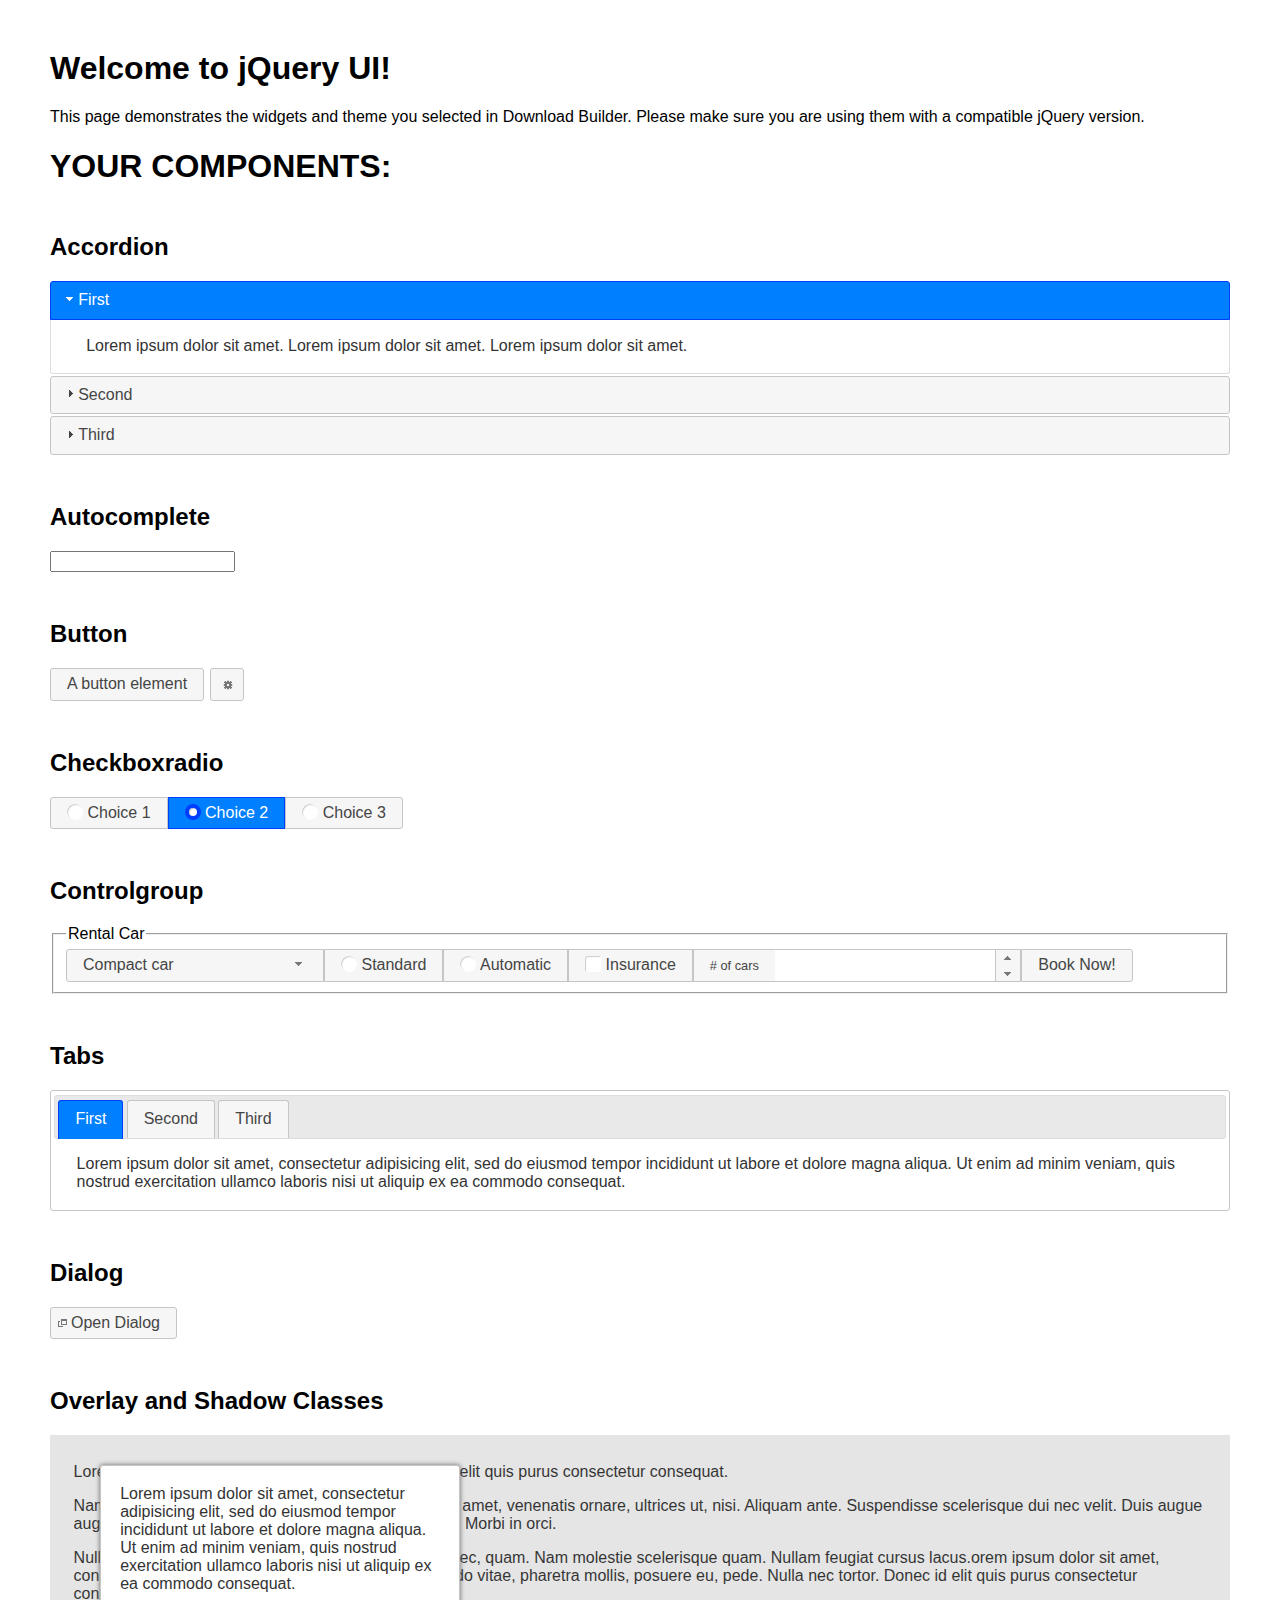
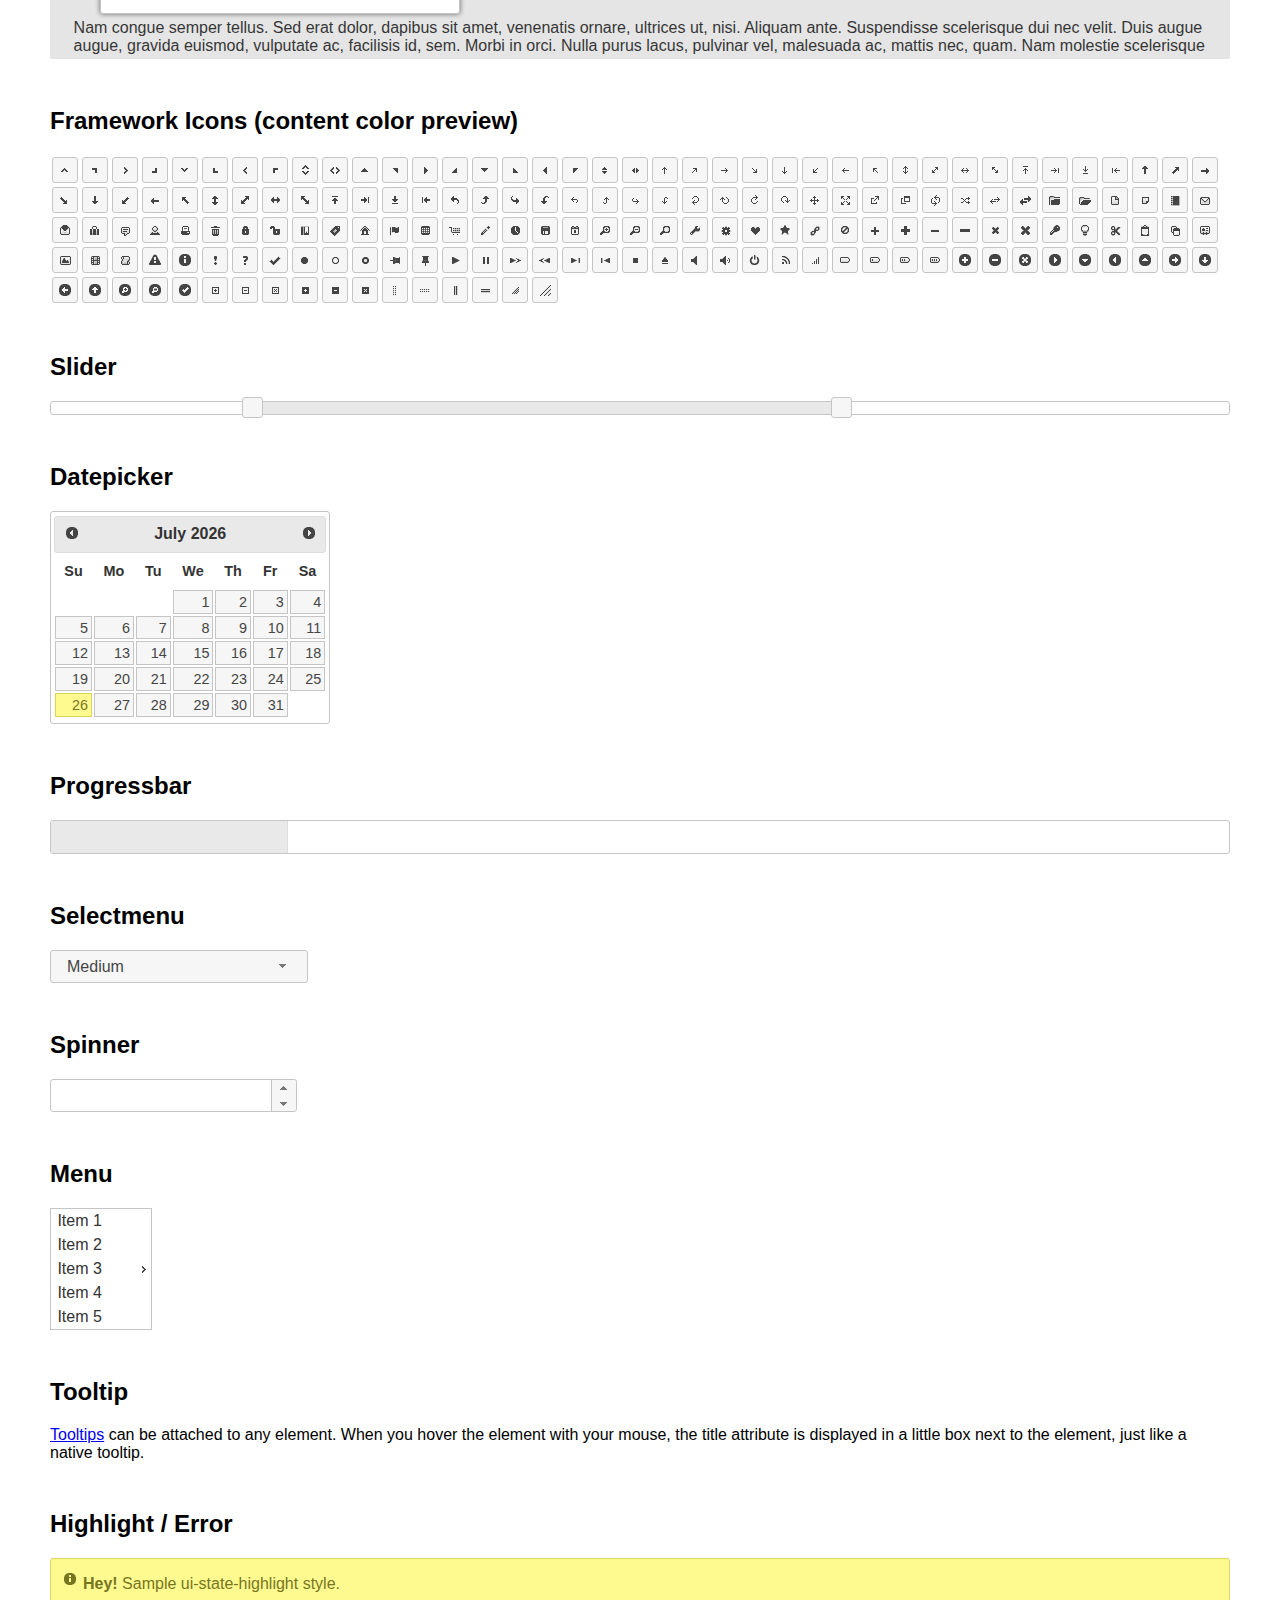
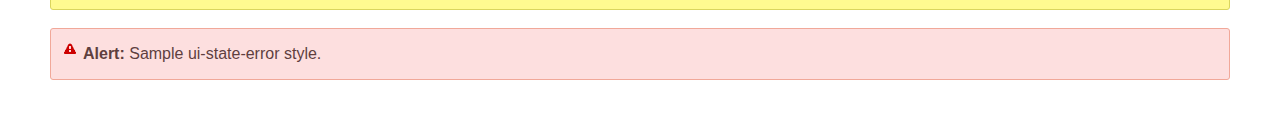
<file: LEXX SHIPPINGS RESPONSIVE BOOTSTRAP/jquery/index.html>
<!doctype html>
<html lang="us">
<head>
	<meta charset="utf-8">
	<title>jQuery UI Example Page</title>
	<link href="jquery-ui.css" rel="stylesheet">
	<style>
	body{
		font-family: "Trebuchet MS", sans-serif;
		margin: 50px;
	}
	.demoHeaders {
		margin-top: 2em;
	}
	#dialog-link {
		padding: .4em 1em .4em 20px;
		text-decoration: none;
		position: relative;
	}
	#dialog-link span.ui-icon {
		margin: 0 5px 0 0;
		position: absolute;
		left: .2em;
		top: 50%;
		margin-top: -8px;
	}
	#icons {
		margin: 0;
		padding: 0;
	}
	#icons li {
		margin: 2px;
		position: relative;
		padding: 4px 0;
		cursor: pointer;
		float: left;
		list-style: none;
	}
	#icons span.ui-icon {
		float: left;
		margin: 0 4px;
	}
	.fakewindowcontain .ui-widget-overlay {
		position: absolute;
	}
	select {
		width: 200px;
	}
	</style>
</head>
<body>

<h1>Welcome to jQuery UI!</h1>

<div class="ui-widget">
	<p>This page demonstrates the widgets and theme you selected in Download Builder. Please make sure you are using them with a compatible jQuery version.</p>
</div>

<h1>YOUR COMPONENTS:</h1>


<!-- Accordion -->
<h2 class="demoHeaders">Accordion</h2>
<div id="accordion">
	<h3>First</h3>
	<div>Lorem ipsum dolor sit amet. Lorem ipsum dolor sit amet. Lorem ipsum dolor sit amet.</div>
	<h3>Second</h3>
	<div>Phasellus mattis tincidunt nibh.</div>
	<h3>Third</h3>
	<div>Nam dui erat, auctor a, dignissim quis.</div>
</div>



<!-- Autocomplete -->
<h2 class="demoHeaders">Autocomplete</h2>
<div>
	<input id="autocomplete" title="type &quot;a&quot;">
</div>



<!-- Button -->
<h2 class="demoHeaders">Button</h2>
<button id="button">A button element</button>
<button id="button-icon">An icon-only button</button>



<!-- Checkboxradio -->
<h2 class="demoHeaders">Checkboxradio</h2>
<form style="margin-top: 1em;">
	<div id="radioset">
		<input type="radio" id="radio1" name="radio"><label for="radio1">Choice 1</label>
		<input type="radio" id="radio2" name="radio" checked="checked"><label for="radio2">Choice 2</label>
		<input type="radio" id="radio3" name="radio"><label for="radio3">Choice 3</label>
	</div>
</form>



<!-- Controlgroup -->
<h2 class="demoHeaders">Controlgroup</h2>
<fieldset>
	<legend>Rental Car</legend>
	<div id="controlgroup">
		<select id="car-type">
			<option>Compact car</option>
			<option>Midsize car</option>
			<option>Full size car</option>
			<option>SUV</option>
			<option>Luxury</option>
			<option>Truck</option>
			<option>Van</option>
		</select>
		<label for="transmission-standard">Standard</label>
		<input type="radio" name="transmission" id="transmission-standard">
		<label for="transmission-automatic">Automatic</label>
		<input type="radio" name="transmission" id="transmission-automatic">
		<label for="insurance">Insurance</label>
		<input type="checkbox" name="insurance" id="insurance">
		<label for="horizontal-spinner" class="ui-controlgroup-label"># of cars</label>
		<input id="horizontal-spinner" class="ui-spinner-input">
		<button>Book Now!</button>
	</div>
</fieldset>



<!-- Tabs -->
<h2 class="demoHeaders">Tabs</h2>
<div id="tabs">
	<ul>
		<li><a href="#tabs-1">First</a></li>
		<li><a href="#tabs-2">Second</a></li>
		<li><a href="#tabs-3">Third</a></li>
	</ul>
	<div id="tabs-1">Lorem ipsum dolor sit amet, consectetur adipisicing elit, sed do eiusmod tempor incididunt ut labore et dolore magna aliqua. Ut enim ad minim veniam, quis nostrud exercitation ullamco laboris nisi ut aliquip ex ea commodo consequat.</div>
	<div id="tabs-2">Phasellus mattis tincidunt nibh. Cras orci urna, blandit id, pretium vel, aliquet ornare, felis. Maecenas scelerisque sem non nisl. Fusce sed lorem in enim dictum bibendum.</div>
	<div id="tabs-3">Nam dui erat, auctor a, dignissim quis, sollicitudin eu, felis. Pellentesque nisi urna, interdum eget, sagittis et, consequat vestibulum, lacus. Mauris porttitor ullamcorper augue.</div>
</div>



<h2 class="demoHeaders">Dialog</h2>
<p>
	<button id="dialog-link" class="ui-button ui-corner-all ui-widget">
		<span class="ui-icon ui-icon-newwin"></span>Open Dialog
	</button>
</p>

<h2 class="demoHeaders">Overlay and Shadow Classes</h2>
<div style="position: relative; width: 96%; height: 200px; padding:1% 2%; overflow:hidden;" class="fakewindowcontain">
	<p>Lorem ipsum dolor sit amet,  Nulla nec tortor. Donec id elit quis purus consectetur consequat. </p><p>Nam congue semper tellus. Sed erat dolor, dapibus sit amet, venenatis ornare, ultrices ut, nisi. Aliquam ante. Suspendisse scelerisque dui nec velit. Duis augue augue, gravida euismod, vulputate ac, facilisis id, sem. Morbi in orci. </p><p>Nulla purus lacus, pulvinar vel, malesuada ac, mattis nec, quam. Nam molestie scelerisque quam. Nullam feugiat cursus lacus.orem ipsum dolor sit amet, consectetur adipiscing elit. Donec libero risus, commodo vitae, pharetra mollis, posuere eu, pede. Nulla nec tortor. Donec id elit quis purus consectetur consequat. </p><p>Nam congue semper tellus. Sed erat dolor, dapibus sit amet, venenatis ornare, ultrices ut, nisi. Aliquam ante. Suspendisse scelerisque dui nec velit. Duis augue augue, gravida euismod, vulputate ac, facilisis id, sem. Morbi in orci. Nulla purus lacus, pulvinar vel, malesuada ac, mattis nec, quam. Nam molestie scelerisque quam. </p><p>Nullam feugiat cursus lacus.orem ipsum dolor sit amet, consectetur adipiscing elit. Donec libero risus, commodo vitae, pharetra mollis, posuere eu, pede. Nulla nec tortor. Donec id elit quis purus consectetur consequat. Nam congue semper tellus. Sed erat dolor, dapibus sit amet, venenatis ornare, ultrices ut, nisi. Aliquam ante. </p><p>Suspendisse scelerisque dui nec velit. Duis augue augue, gravida euismod, vulputate ac, facilisis id, sem. Morbi in orci. Nulla purus lacus, pulvinar vel, malesuada ac, mattis nec, quam. Nam molestie scelerisque quam. Nullam feugiat cursus lacus.orem ipsum dolor sit amet, consectetur adipiscing elit. Donec libero risus, commodo vitae, pharetra mollis, posuere eu, pede. Nulla nec tortor. Donec id elit quis purus consectetur consequat. Nam congue semper tellus. Sed erat dolor, dapibus sit amet, venenatis ornare, ultrices ut, nisi. </p>

	<!-- ui-dialog -->
	<div class="ui-widget-overlay ui-front"></div>
	<div style="position: absolute; width: 320px; left: 50px; top: 30px; padding: 1.2em" class="ui-widget ui-front ui-widget-content ui-corner-all ui-widget-shadow">
		Lorem ipsum dolor sit amet, consectetur adipisicing elit, sed do eiusmod tempor incididunt ut labore et dolore magna aliqua. Ut enim ad minim veniam, quis nostrud exercitation ullamco laboris nisi ut aliquip ex ea commodo consequat.
	</div>

</div>

<!-- ui-dialog -->
<div id="dialog" title="Dialog Title">
	<p>Lorem ipsum dolor sit amet, consectetur adipisicing elit, sed do eiusmod tempor incididunt ut labore et dolore magna aliqua. Ut enim ad minim veniam, quis nostrud exercitation ullamco laboris nisi ut aliquip ex ea commodo consequat.</p>
</div>



<h2 class="demoHeaders">Framework Icons (content color preview)</h2>
<ul id="icons" class="ui-widget ui-helper-clearfix">
	<li class="ui-state-default ui-corner-all" title=".ui-icon-caret-1-n"><span class="ui-icon ui-icon-caret-1-n"></span></li>
	<li class="ui-state-default ui-corner-all" title=".ui-icon-caret-1-ne"><span class="ui-icon ui-icon-caret-1-ne"></span></li>
	<li class="ui-state-default ui-corner-all" title=".ui-icon-caret-1-e"><span class="ui-icon ui-icon-caret-1-e"></span></li>
	<li class="ui-state-default ui-corner-all" title=".ui-icon-caret-1-se"><span class="ui-icon ui-icon-caret-1-se"></span></li>
	<li class="ui-state-default ui-corner-all" title=".ui-icon-caret-1-s"><span class="ui-icon ui-icon-caret-1-s"></span></li>
	<li class="ui-state-default ui-corner-all" title=".ui-icon-caret-1-sw"><span class="ui-icon ui-icon-caret-1-sw"></span></li>
	<li class="ui-state-default ui-corner-all" title=".ui-icon-caret-1-w"><span class="ui-icon ui-icon-caret-1-w"></span></li>
	<li class="ui-state-default ui-corner-all" title=".ui-icon-caret-1-nw"><span class="ui-icon ui-icon-caret-1-nw"></span></li>
	<li class="ui-state-default ui-corner-all" title=".ui-icon-caret-2-n-s"><span class="ui-icon ui-icon-caret-2-n-s"></span></li>
	<li class="ui-state-default ui-corner-all" title=".ui-icon-caret-2-e-w"><span class="ui-icon ui-icon-caret-2-e-w"></span></li>
	<li class="ui-state-default ui-corner-all" title=".ui-icon-triangle-1-n"><span class="ui-icon ui-icon-triangle-1-n"></span></li>
	<li class="ui-state-default ui-corner-all" title=".ui-icon-triangle-1-ne"><span class="ui-icon ui-icon-triangle-1-ne"></span></li>
	<li class="ui-state-default ui-corner-all" title=".ui-icon-triangle-1-e"><span class="ui-icon ui-icon-triangle-1-e"></span></li>
	<li class="ui-state-default ui-corner-all" title=".ui-icon-triangle-1-se"><span class="ui-icon ui-icon-triangle-1-se"></span></li>
	<li class="ui-state-default ui-corner-all" title=".ui-icon-triangle-1-s"><span class="ui-icon ui-icon-triangle-1-s"></span></li>
	<li class="ui-state-default ui-corner-all" title=".ui-icon-triangle-1-sw"><span class="ui-icon ui-icon-triangle-1-sw"></span></li>
	<li class="ui-state-default ui-corner-all" title=".ui-icon-triangle-1-w"><span class="ui-icon ui-icon-triangle-1-w"></span></li>
	<li class="ui-state-default ui-corner-all" title=".ui-icon-triangle-1-nw"><span class="ui-icon ui-icon-triangle-1-nw"></span></li>
	<li class="ui-state-default ui-corner-all" title=".ui-icon-triangle-2-n-s"><span class="ui-icon ui-icon-triangle-2-n-s"></span></li>
	<li class="ui-state-default ui-corner-all" title=".ui-icon-triangle-2-e-w"><span class="ui-icon ui-icon-triangle-2-e-w"></span></li>
	<li class="ui-state-default ui-corner-all" title=".ui-icon-arrow-1-n"><span class="ui-icon ui-icon-arrow-1-n"></span></li>
	<li class="ui-state-default ui-corner-all" title=".ui-icon-arrow-1-ne"><span class="ui-icon ui-icon-arrow-1-ne"></span></li>
	<li class="ui-state-default ui-corner-all" title=".ui-icon-arrow-1-e"><span class="ui-icon ui-icon-arrow-1-e"></span></li>
	<li class="ui-state-default ui-corner-all" title=".ui-icon-arrow-1-se"><span class="ui-icon ui-icon-arrow-1-se"></span></li>
	<li class="ui-state-default ui-corner-all" title=".ui-icon-arrow-1-s"><span class="ui-icon ui-icon-arrow-1-s"></span></li>
	<li class="ui-state-default ui-corner-all" title=".ui-icon-arrow-1-sw"><span class="ui-icon ui-icon-arrow-1-sw"></span></li>
	<li class="ui-state-default ui-corner-all" title=".ui-icon-arrow-1-w"><span class="ui-icon ui-icon-arrow-1-w"></span></li>
	<li class="ui-state-default ui-corner-all" title=".ui-icon-arrow-1-nw"><span class="ui-icon ui-icon-arrow-1-nw"></span></li>
	<li class="ui-state-default ui-corner-all" title=".ui-icon-arrow-2-n-s"><span class="ui-icon ui-icon-arrow-2-n-s"></span></li>
	<li class="ui-state-default ui-corner-all" title=".ui-icon-arrow-2-ne-sw"><span class="ui-icon ui-icon-arrow-2-ne-sw"></span></li>
	<li class="ui-state-default ui-corner-all" title=".ui-icon-arrow-2-e-w"><span class="ui-icon ui-icon-arrow-2-e-w"></span></li>
	<li class="ui-state-default ui-corner-all" title=".ui-icon-arrow-2-se-nw"><span class="ui-icon ui-icon-arrow-2-se-nw"></span></li>
	<li class="ui-state-default ui-corner-all" title=".ui-icon-arrowstop-1-n"><span class="ui-icon ui-icon-arrowstop-1-n"></span></li>
	<li class="ui-state-default ui-corner-all" title=".ui-icon-arrowstop-1-e"><span class="ui-icon ui-icon-arrowstop-1-e"></span></li>
	<li class="ui-state-default ui-corner-all" title=".ui-icon-arrowstop-1-s"><span class="ui-icon ui-icon-arrowstop-1-s"></span></li>
	<li class="ui-state-default ui-corner-all" title=".ui-icon-arrowstop-1-w"><span class="ui-icon ui-icon-arrowstop-1-w"></span></li>
	<li class="ui-state-default ui-corner-all" title=".ui-icon-arrowthick-1-n"><span class="ui-icon ui-icon-arrowthick-1-n"></span></li>
	<li class="ui-state-default ui-corner-all" title=".ui-icon-arrowthick-1-ne"><span class="ui-icon ui-icon-arrowthick-1-ne"></span></li>
	<li class="ui-state-default ui-corner-all" title=".ui-icon-arrowthick-1-e"><span class="ui-icon ui-icon-arrowthick-1-e"></span></li>
	<li class="ui-state-default ui-corner-all" title=".ui-icon-arrowthick-1-se"><span class="ui-icon ui-icon-arrowthick-1-se"></span></li>
	<li class="ui-state-default ui-corner-all" title=".ui-icon-arrowthick-1-s"><span class="ui-icon ui-icon-arrowthick-1-s"></span></li>
	<li class="ui-state-default ui-corner-all" title=".ui-icon-arrowthick-1-sw"><span class="ui-icon ui-icon-arrowthick-1-sw"></span></li>
	<li class="ui-state-default ui-corner-all" title=".ui-icon-arrowthick-1-w"><span class="ui-icon ui-icon-arrowthick-1-w"></span></li>
	<li class="ui-state-default ui-corner-all" title=".ui-icon-arrowthick-1-nw"><span class="ui-icon ui-icon-arrowthick-1-nw"></span></li>
	<li class="ui-state-default ui-corner-all" title=".ui-icon-arrowthick-2-n-s"><span class="ui-icon ui-icon-arrowthick-2-n-s"></span></li>
	<li class="ui-state-default ui-corner-all" title=".ui-icon-arrowthick-2-ne-sw"><span class="ui-icon ui-icon-arrowthick-2-ne-sw"></span></li>
	<li class="ui-state-default ui-corner-all" title=".ui-icon-arrowthick-2-e-w"><span class="ui-icon ui-icon-arrowthick-2-e-w"></span></li>
	<li class="ui-state-default ui-corner-all" title=".ui-icon-arrowthick-2-se-nw"><span class="ui-icon ui-icon-arrowthick-2-se-nw"></span></li>
	<li class="ui-state-default ui-corner-all" title=".ui-icon-arrowthickstop-1-n"><span class="ui-icon ui-icon-arrowthickstop-1-n"></span></li>
	<li class="ui-state-default ui-corner-all" title=".ui-icon-arrowthickstop-1-e"><span class="ui-icon ui-icon-arrowthickstop-1-e"></span></li>
	<li class="ui-state-default ui-corner-all" title=".ui-icon-arrowthickstop-1-s"><span class="ui-icon ui-icon-arrowthickstop-1-s"></span></li>
	<li class="ui-state-default ui-corner-all" title=".ui-icon-arrowthickstop-1-w"><span class="ui-icon ui-icon-arrowthickstop-1-w"></span></li>
	<li class="ui-state-default ui-corner-all" title=".ui-icon-arrowreturnthick-1-w"><span class="ui-icon ui-icon-arrowreturnthick-1-w"></span></li>
	<li class="ui-state-default ui-corner-all" title=".ui-icon-arrowreturnthick-1-n"><span class="ui-icon ui-icon-arrowreturnthick-1-n"></span></li>
	<li class="ui-state-default ui-corner-all" title=".ui-icon-arrowreturnthick-1-e"><span class="ui-icon ui-icon-arrowreturnthick-1-e"></span></li>
	<li class="ui-state-default ui-corner-all" title=".ui-icon-arrowreturnthick-1-s"><span class="ui-icon ui-icon-arrowreturnthick-1-s"></span></li>
	<li class="ui-state-default ui-corner-all" title=".ui-icon-arrowreturn-1-w"><span class="ui-icon ui-icon-arrowreturn-1-w"></span></li>
	<li class="ui-state-default ui-corner-all" title=".ui-icon-arrowreturn-1-n"><span class="ui-icon ui-icon-arrowreturn-1-n"></span></li>
	<li class="ui-state-default ui-corner-all" title=".ui-icon-arrowreturn-1-e"><span class="ui-icon ui-icon-arrowreturn-1-e"></span></li>
	<li class="ui-state-default ui-corner-all" title=".ui-icon-arrowreturn-1-s"><span class="ui-icon ui-icon-arrowreturn-1-s"></span></li>
	<li class="ui-state-default ui-corner-all" title=".ui-icon-arrowrefresh-1-w"><span class="ui-icon ui-icon-arrowrefresh-1-w"></span></li>
	<li class="ui-state-default ui-corner-all" title=".ui-icon-arrowrefresh-1-n"><span class="ui-icon ui-icon-arrowrefresh-1-n"></span></li>
	<li class="ui-state-default ui-corner-all" title=".ui-icon-arrowrefresh-1-e"><span class="ui-icon ui-icon-arrowrefresh-1-e"></span></li>
	<li class="ui-state-default ui-corner-all" title=".ui-icon-arrowrefresh-1-s"><span class="ui-icon ui-icon-arrowrefresh-1-s"></span></li>
	<li class="ui-state-default ui-corner-all" title=".ui-icon-arrow-4"><span class="ui-icon ui-icon-arrow-4"></span></li>
	<li class="ui-state-default ui-corner-all" title=".ui-icon-arrow-4-diag"><span class="ui-icon ui-icon-arrow-4-diag"></span></li>
	<li class="ui-state-default ui-corner-all" title=".ui-icon-extlink"><span class="ui-icon ui-icon-extlink"></span></li>
	<li class="ui-state-default ui-corner-all" title=".ui-icon-newwin"><span class="ui-icon ui-icon-newwin"></span></li>
	<li class="ui-state-default ui-corner-all" title=".ui-icon-refresh"><span class="ui-icon ui-icon-refresh"></span></li>
	<li class="ui-state-default ui-corner-all" title=".ui-icon-shuffle"><span class="ui-icon ui-icon-shuffle"></span></li>
	<li class="ui-state-default ui-corner-all" title=".ui-icon-transfer-e-w"><span class="ui-icon ui-icon-transfer-e-w"></span></li>
	<li class="ui-state-default ui-corner-all" title=".ui-icon-transferthick-e-w"><span class="ui-icon ui-icon-transferthick-e-w"></span></li>
	<li class="ui-state-default ui-corner-all" title=".ui-icon-folder-collapsed"><span class="ui-icon ui-icon-folder-collapsed"></span></li>
	<li class="ui-state-default ui-corner-all" title=".ui-icon-folder-open"><span class="ui-icon ui-icon-folder-open"></span></li>
	<li class="ui-state-default ui-corner-all" title=".ui-icon-document"><span class="ui-icon ui-icon-document"></span></li>
	<li class="ui-state-default ui-corner-all" title=".ui-icon-document-b"><span class="ui-icon ui-icon-document-b"></span></li>
	<li class="ui-state-default ui-corner-all" title=".ui-icon-note"><span class="ui-icon ui-icon-note"></span></li>
	<li class="ui-state-default ui-corner-all" title=".ui-icon-mail-closed"><span class="ui-icon ui-icon-mail-closed"></span></li>
	<li class="ui-state-default ui-corner-all" title=".ui-icon-mail-open"><span class="ui-icon ui-icon-mail-open"></span></li>
	<li class="ui-state-default ui-corner-all" title=".ui-icon-suitcase"><span class="ui-icon ui-icon-suitcase"></span></li>
	<li class="ui-state-default ui-corner-all" title=".ui-icon-comment"><span class="ui-icon ui-icon-comment"></span></li>
	<li class="ui-state-default ui-corner-all" title=".ui-icon-person"><span class="ui-icon ui-icon-person"></span></li>
	<li class="ui-state-default ui-corner-all" title=".ui-icon-print"><span class="ui-icon ui-icon-print"></span></li>
	<li class="ui-state-default ui-corner-all" title=".ui-icon-trash"><span class="ui-icon ui-icon-trash"></span></li>
	<li class="ui-state-default ui-corner-all" title=".ui-icon-locked"><span class="ui-icon ui-icon-locked"></span></li>
	<li class="ui-state-default ui-corner-all" title=".ui-icon-unlocked"><span class="ui-icon ui-icon-unlocked"></span></li>
	<li class="ui-state-default ui-corner-all" title=".ui-icon-bookmark"><span class="ui-icon ui-icon-bookmark"></span></li>
	<li class="ui-state-default ui-corner-all" title=".ui-icon-tag"><span class="ui-icon ui-icon-tag"></span></li>
	<li class="ui-state-default ui-corner-all" title=".ui-icon-home"><span class="ui-icon ui-icon-home"></span></li>
	<li class="ui-state-default ui-corner-all" title=".ui-icon-flag"><span class="ui-icon ui-icon-flag"></span></li>
	<li class="ui-state-default ui-corner-all" title=".ui-icon-calculator"><span class="ui-icon ui-icon-calculator"></span></li>
	<li class="ui-state-default ui-corner-all" title=".ui-icon-cart"><span class="ui-icon ui-icon-cart"></span></li>
	<li class="ui-state-default ui-corner-all" title=".ui-icon-pencil"><span class="ui-icon ui-icon-pencil"></span></li>
	<li class="ui-state-default ui-corner-all" title=".ui-icon-clock"><span class="ui-icon ui-icon-clock"></span></li>
	<li class="ui-state-default ui-corner-all" title=".ui-icon-disk"><span class="ui-icon ui-icon-disk"></span></li>
	<li class="ui-state-default ui-corner-all" title=".ui-icon-calendar"><span class="ui-icon ui-icon-calendar"></span></li>
	<li class="ui-state-default ui-corner-all" title=".ui-icon-zoomin"><span class="ui-icon ui-icon-zoomin"></span></li>
	<li class="ui-state-default ui-corner-all" title=".ui-icon-zoomout"><span class="ui-icon ui-icon-zoomout"></span></li>
	<li class="ui-state-default ui-corner-all" title=".ui-icon-search"><span class="ui-icon ui-icon-search"></span></li>
	<li class="ui-state-default ui-corner-all" title=".ui-icon-wrench"><span class="ui-icon ui-icon-wrench"></span></li>
	<li class="ui-state-default ui-corner-all" title=".ui-icon-gear"><span class="ui-icon ui-icon-gear"></span></li>
	<li class="ui-state-default ui-corner-all" title=".ui-icon-heart"><span class="ui-icon ui-icon-heart"></span></li>
	<li class="ui-state-default ui-corner-all" title=".ui-icon-star"><span class="ui-icon ui-icon-star"></span></li>
	<li class="ui-state-default ui-corner-all" title=".ui-icon-link"><span class="ui-icon ui-icon-link"></span></li>
	<li class="ui-state-default ui-corner-all" title=".ui-icon-cancel"><span class="ui-icon ui-icon-cancel"></span></li>
	<li class="ui-state-default ui-corner-all" title=".ui-icon-plus"><span class="ui-icon ui-icon-plus"></span></li>
	<li class="ui-state-default ui-corner-all" title=".ui-icon-plusthick"><span class="ui-icon ui-icon-plusthick"></span></li>
	<li class="ui-state-default ui-corner-all" title=".ui-icon-minus"><span class="ui-icon ui-icon-minus"></span></li>
	<li class="ui-state-default ui-corner-all" title=".ui-icon-minusthick"><span class="ui-icon ui-icon-minusthick"></span></li>
	<li class="ui-state-default ui-corner-all" title=".ui-icon-close"><span class="ui-icon ui-icon-close"></span></li>
	<li class="ui-state-default ui-corner-all" title=".ui-icon-closethick"><span class="ui-icon ui-icon-closethick"></span></li>
	<li class="ui-state-default ui-corner-all" title=".ui-icon-key"><span class="ui-icon ui-icon-key"></span></li>
	<li class="ui-state-default ui-corner-all" title=".ui-icon-lightbulb"><span class="ui-icon ui-icon-lightbulb"></span></li>
	<li class="ui-state-default ui-corner-all" title=".ui-icon-scissors"><span class="ui-icon ui-icon-scissors"></span></li>
	<li class="ui-state-default ui-corner-all" title=".ui-icon-clipboard"><span class="ui-icon ui-icon-clipboard"></span></li>
	<li class="ui-state-default ui-corner-all" title=".ui-icon-copy"><span class="ui-icon ui-icon-copy"></span></li>
	<li class="ui-state-default ui-corner-all" title=".ui-icon-contact"><span class="ui-icon ui-icon-contact"></span></li>
	<li class="ui-state-default ui-corner-all" title=".ui-icon-image"><span class="ui-icon ui-icon-image"></span></li>
	<li class="ui-state-default ui-corner-all" title=".ui-icon-video"><span class="ui-icon ui-icon-video"></span></li>
	<li class="ui-state-default ui-corner-all" title=".ui-icon-script"><span class="ui-icon ui-icon-script"></span></li>
	<li class="ui-state-default ui-corner-all" title=".ui-icon-alert"><span class="ui-icon ui-icon-alert"></span></li>
	<li class="ui-state-default ui-corner-all" title=".ui-icon-info"><span class="ui-icon ui-icon-info"></span></li>
	<li class="ui-state-default ui-corner-all" title=".ui-icon-notice"><span class="ui-icon ui-icon-notice"></span></li>
	<li class="ui-state-default ui-corner-all" title=".ui-icon-help"><span class="ui-icon ui-icon-help"></span></li>
	<li class="ui-state-default ui-corner-all" title=".ui-icon-check"><span class="ui-icon ui-icon-check"></span></li>
	<li class="ui-state-default ui-corner-all" title=".ui-icon-bullet"><span class="ui-icon ui-icon-bullet"></span></li>
	<li class="ui-state-default ui-corner-all" title=".ui-icon-radio-off"><span class="ui-icon ui-icon-radio-off"></span></li>
	<li class="ui-state-default ui-corner-all" title=".ui-icon-radio-on"><span class="ui-icon ui-icon-radio-on"></span></li>
	<li class="ui-state-default ui-corner-all" title=".ui-icon-pin-w"><span class="ui-icon ui-icon-pin-w"></span></li>
	<li class="ui-state-default ui-corner-all" title=".ui-icon-pin-s"><span class="ui-icon ui-icon-pin-s"></span></li>
	<li class="ui-state-default ui-corner-all" title=".ui-icon-play"><span class="ui-icon ui-icon-play"></span></li>
	<li class="ui-state-default ui-corner-all" title=".ui-icon-pause"><span class="ui-icon ui-icon-pause"></span></li>
	<li class="ui-state-default ui-corner-all" title=".ui-icon-seek-next"><span class="ui-icon ui-icon-seek-next"></span></li>
	<li class="ui-state-default ui-corner-all" title=".ui-icon-seek-prev"><span class="ui-icon ui-icon-seek-prev"></span></li>
	<li class="ui-state-default ui-corner-all" title=".ui-icon-seek-end"><span class="ui-icon ui-icon-seek-end"></span></li>
	<li class="ui-state-default ui-corner-all" title=".ui-icon-seek-first"><span class="ui-icon ui-icon-seek-first"></span></li>
	<li class="ui-state-default ui-corner-all" title=".ui-icon-stop"><span class="ui-icon ui-icon-stop"></span></li>
	<li class="ui-state-default ui-corner-all" title=".ui-icon-eject"><span class="ui-icon ui-icon-eject"></span></li>
	<li class="ui-state-default ui-corner-all" title=".ui-icon-volume-off"><span class="ui-icon ui-icon-volume-off"></span></li>
	<li class="ui-state-default ui-corner-all" title=".ui-icon-volume-on"><span class="ui-icon ui-icon-volume-on"></span></li>
	<li class="ui-state-default ui-corner-all" title=".ui-icon-power"><span class="ui-icon ui-icon-power"></span></li>
	<li class="ui-state-default ui-corner-all" title=".ui-icon-signal-diag"><span class="ui-icon ui-icon-signal-diag"></span></li>
	<li class="ui-state-default ui-corner-all" title=".ui-icon-signal"><span class="ui-icon ui-icon-signal"></span></li>
	<li class="ui-state-default ui-corner-all" title=".ui-icon-battery-0"><span class="ui-icon ui-icon-battery-0"></span></li>
	<li class="ui-state-default ui-corner-all" title=".ui-icon-battery-1"><span class="ui-icon ui-icon-battery-1"></span></li>
	<li class="ui-state-default ui-corner-all" title=".ui-icon-battery-2"><span class="ui-icon ui-icon-battery-2"></span></li>
	<li class="ui-state-default ui-corner-all" title=".ui-icon-battery-3"><span class="ui-icon ui-icon-battery-3"></span></li>
	<li class="ui-state-default ui-corner-all" title=".ui-icon-circle-plus"><span class="ui-icon ui-icon-circle-plus"></span></li>
	<li class="ui-state-default ui-corner-all" title=".ui-icon-circle-minus"><span class="ui-icon ui-icon-circle-minus"></span></li>
	<li class="ui-state-default ui-corner-all" title=".ui-icon-circle-close"><span class="ui-icon ui-icon-circle-close"></span></li>
	<li class="ui-state-default ui-corner-all" title=".ui-icon-circle-triangle-e"><span class="ui-icon ui-icon-circle-triangle-e"></span></li>
	<li class="ui-state-default ui-corner-all" title=".ui-icon-circle-triangle-s"><span class="ui-icon ui-icon-circle-triangle-s"></span></li>
	<li class="ui-state-default ui-corner-all" title=".ui-icon-circle-triangle-w"><span class="ui-icon ui-icon-circle-triangle-w"></span></li>
	<li class="ui-state-default ui-corner-all" title=".ui-icon-circle-triangle-n"><span class="ui-icon ui-icon-circle-triangle-n"></span></li>
	<li class="ui-state-default ui-corner-all" title=".ui-icon-circle-arrow-e"><span class="ui-icon ui-icon-circle-arrow-e"></span></li>
	<li class="ui-state-default ui-corner-all" title=".ui-icon-circle-arrow-s"><span class="ui-icon ui-icon-circle-arrow-s"></span></li>
	<li class="ui-state-default ui-corner-all" title=".ui-icon-circle-arrow-w"><span class="ui-icon ui-icon-circle-arrow-w"></span></li>
	<li class="ui-state-default ui-corner-all" title=".ui-icon-circle-arrow-n"><span class="ui-icon ui-icon-circle-arrow-n"></span></li>
	<li class="ui-state-default ui-corner-all" title=".ui-icon-circle-zoomin"><span class="ui-icon ui-icon-circle-zoomin"></span></li>
	<li class="ui-state-default ui-corner-all" title=".ui-icon-circle-zoomout"><span class="ui-icon ui-icon-circle-zoomout"></span></li>
	<li class="ui-state-default ui-corner-all" title=".ui-icon-circle-check"><span class="ui-icon ui-icon-circle-check"></span></li>
	<li class="ui-state-default ui-corner-all" title=".ui-icon-circlesmall-plus"><span class="ui-icon ui-icon-circlesmall-plus"></span></li>
	<li class="ui-state-default ui-corner-all" title=".ui-icon-circlesmall-minus"><span class="ui-icon ui-icon-circlesmall-minus"></span></li>
	<li class="ui-state-default ui-corner-all" title=".ui-icon-circlesmall-close"><span class="ui-icon ui-icon-circlesmall-close"></span></li>
	<li class="ui-state-default ui-corner-all" title=".ui-icon-squaresmall-plus"><span class="ui-icon ui-icon-squaresmall-plus"></span></li>
	<li class="ui-state-default ui-corner-all" title=".ui-icon-squaresmall-minus"><span class="ui-icon ui-icon-squaresmall-minus"></span></li>
	<li class="ui-state-default ui-corner-all" title=".ui-icon-squaresmall-close"><span class="ui-icon ui-icon-squaresmall-close"></span></li>
	<li class="ui-state-default ui-corner-all" title=".ui-icon-grip-dotted-vertical"><span class="ui-icon ui-icon-grip-dotted-vertical"></span></li>
	<li class="ui-state-default ui-corner-all" title=".ui-icon-grip-dotted-horizontal"><span class="ui-icon ui-icon-grip-dotted-horizontal"></span></li>
	<li class="ui-state-default ui-corner-all" title=".ui-icon-grip-solid-vertical"><span class="ui-icon ui-icon-grip-solid-vertical"></span></li>
	<li class="ui-state-default ui-corner-all" title=".ui-icon-grip-solid-horizontal"><span class="ui-icon ui-icon-grip-solid-horizontal"></span></li>
	<li class="ui-state-default ui-corner-all" title=".ui-icon-gripsmall-diagonal-se"><span class="ui-icon ui-icon-gripsmall-diagonal-se"></span></li>
	<li class="ui-state-default ui-corner-all" title=".ui-icon-grip-diagonal-se"><span class="ui-icon ui-icon-grip-diagonal-se"></span></li>
</ul>


<!-- Slider -->
<h2 class="demoHeaders">Slider</h2>
<div id="slider"></div>



<!-- Datepicker -->
<h2 class="demoHeaders">Datepicker</h2>
<div id="datepicker"></div>



<!-- Progressbar -->
<h2 class="demoHeaders">Progressbar</h2>
<div id="progressbar"></div>



<!-- Progressbar -->
<h2 class="demoHeaders">Selectmenu</h2>
<select id="selectmenu">
	<option>Slower</option>
	<option>Slow</option>
	<option selected="selected">Medium</option>
	<option>Fast</option>
	<option>Faster</option>
</select>



<!-- Spinner -->
<h2 class="demoHeaders">Spinner</h2>
<input id="spinner">



<!-- Menu -->
<h2 class="demoHeaders">Menu</h2>
<ul style="width:100px;" id="menu">
	<li><div>Item 1</div></li>
	<li><div>Item 2</div></li>
	<li><div>Item 3</div>
		<ul>
			<li><div>Item 3-1</div></li>
			<li><div>Item 3-2</div></li>
			<li><div>Item 3-3</div></li>
			<li><div>Item 3-4</div></li>
			<li><div>Item 3-5</div></li>
		</ul>
	</li>
	<li><div>Item 4</div></li>
	<li><div>Item 5</div></li>
</ul>



<!-- Tooltip -->
<h2 class="demoHeaders">Tooltip</h2>
<p id="tooltip">
	<a href="#" title="That&apos;s what this widget is">Tooltips</a> can be attached to any element. When you hover
the element with your mouse, the title attribute is displayed in a little box next to the element, just like a native tooltip.
</p>


<!-- Highlight / Error -->
<h2 class="demoHeaders">Highlight / Error</h2>
<div class="ui-widget">
	<div class="ui-state-highlight ui-corner-all" style="margin-top: 20px; padding: 0 .7em;">
		<p><span class="ui-icon ui-icon-info" style="float: left; margin-right: .3em;"></span>
		<strong>Hey!</strong> Sample ui-state-highlight style.</p>
	</div>
</div>
<br>
<div class="ui-widget">
	<div class="ui-state-error ui-corner-all" style="padding: 0 .7em;">
		<p><span class="ui-icon ui-icon-alert" style="float: left; margin-right: .3em;"></span>
		<strong>Alert:</strong> Sample ui-state-error style.</p>
	</div>
</div>

<script src="external/jquery/jquery.js"></script>
<script src="jquery-ui.js"></script>
<script>

$( "#accordion" ).accordion();



var availableTags = [
	"ActionScript",
	"AppleScript",
	"Asp",
	"BASIC",
	"C",
	"C++",
	"Clojure",
	"COBOL",
	"ColdFusion",
	"Erlang",
	"Fortran",
	"Groovy",
	"Haskell",
	"Java",
	"JavaScript",
	"Lisp",
	"Perl",
	"PHP",
	"Python",
	"Ruby",
	"Scala",
	"Scheme"
];
$( "#autocomplete" ).autocomplete({
	source: availableTags
});



$( "#button" ).button();
$( "#button-icon" ).button({
	icon: "ui-icon-gear",
	showLabel: false
});



$( "#radioset" ).buttonset();



$( "#controlgroup" ).controlgroup();



$( "#tabs" ).tabs();



$( "#dialog" ).dialog({
	autoOpen: false,
	width: 400,
	buttons: [
		{
			text: "Ok",
			click: function() {
				$( this ).dialog( "close" );
			}
		},
		{
			text: "Cancel",
			click: function() {
				$( this ).dialog( "close" );
			}
		}
	]
});

// Link to open the dialog
$( "#dialog-link" ).click(function( event ) {
	$( "#dialog" ).dialog( "open" );
	event.preventDefault();
});



$( "#datepicker" ).datepicker({
	inline: true
});



$( "#slider" ).slider({
	range: true,
	values: [ 17, 67 ]
});



$( "#progressbar" ).progressbar({
	value: 20
});



$( "#spinner" ).spinner();



$( "#menu" ).menu();



$( "#tooltip" ).tooltip();



$( "#selectmenu" ).selectmenu();


// Hover states on the static widgets
$( "#dialog-link, #icons li" ).hover(
	function() {
		$( this ).addClass( "ui-state-hover" );
	},
	function() {
		$( this ).removeClass( "ui-state-hover" );
	}
);
</script>
</body>
</html>
</file>
